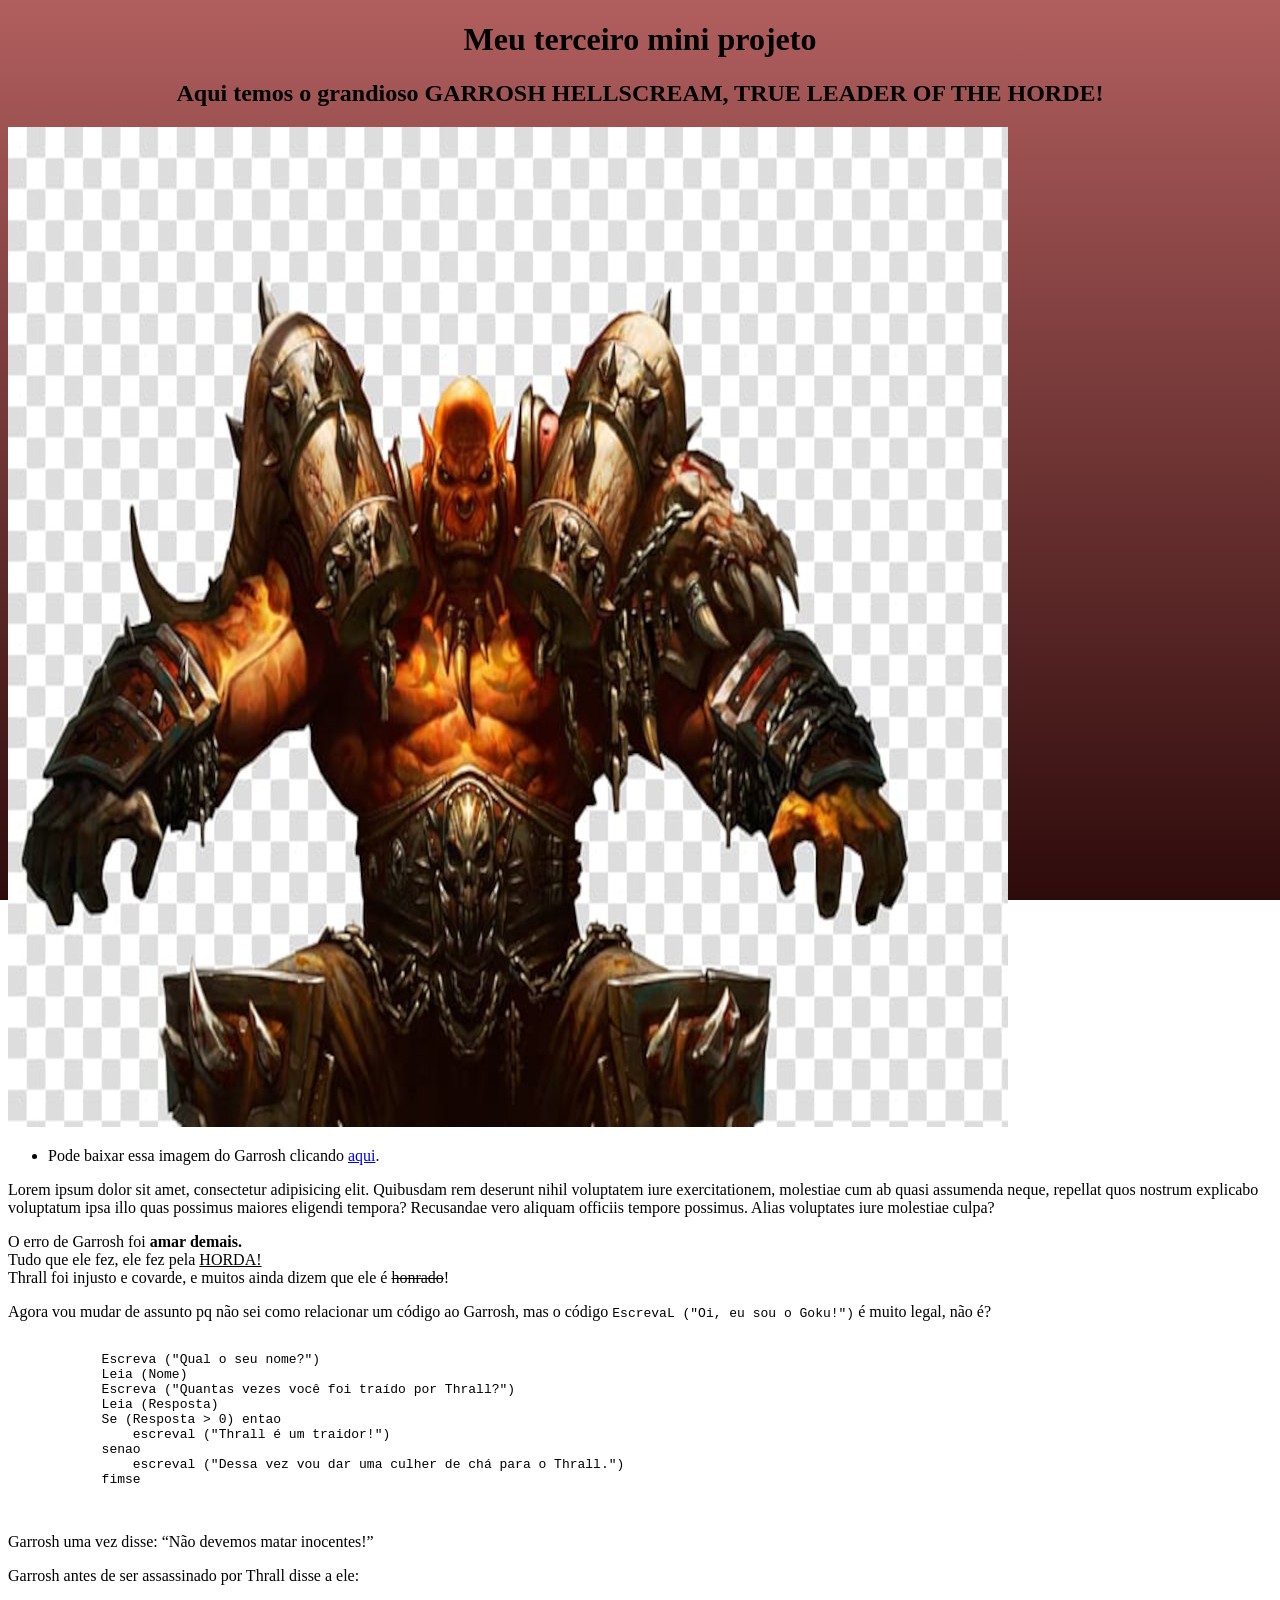
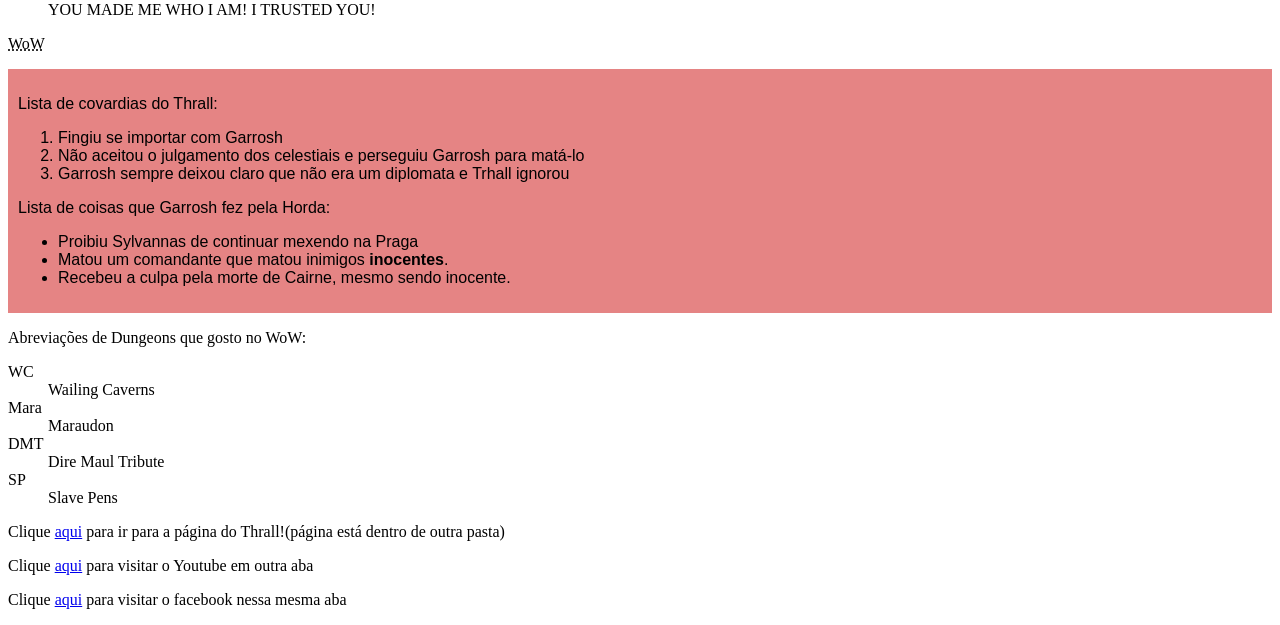
<file: 003/index.html>
<!DOCTYPE html>
<html lang="pt-br">

<head>
    <meta charset="UTF-8">
    <meta name="viewport" content="width=device-width, initial-scale=1.0">
    <link rel="shortcut icon" href="yoshiegg.ico" type="image/x-icon">
    <title>Mini Projeto 003</title>
    <link rel="stylesheet" href="style.css">
</head>

<body>
    <h1>Meu terceiro mini projeto</h1>
    <h2>Aqui temos o grandioso GARROSH HELLSCREAM, TRUE LEADER OF THE HORDE!</h2>

    <picture>
        <source media="(max-width: 750px)" srcset="imagens/garrosh-300.jpg" type="image/png">
        <source media="(max-width: 1050px)" srcset="imagens/garrosh-700.jpg" type="image/png">
        <img src="imagens/garrosh-1000.jpg" alt="Imagem do Garrosh">
    </picture>

    <ul>
        <li>Pode baixar essa imagem do Garrosh clicando <a href="Garrosh-zip.zip" download="garrosh-zip" type="application/zip">aqui</a>.</li>
    </ul>

    <p>Lorem ipsum dolor sit amet, consectetur adipisicing elit. Quibusdam rem deserunt nihil voluptatem iure exercitationem, molestiae cum ab quasi assumenda neque, repellat quos nostrum explicabo voluptatum ipsa illo quas possimus maiores eligendi tempora? Recusandae vero aliquam officiis tempore possimus. Alias voluptates iure molestiae culpa?</p>
    
    <p>O erro de Garrosh foi <strong>amar demais.</strong> <br> Tudo que ele fez, ele fez pela <ins>HORDA!</ins> <br>
        Thrall foi injusto e covarde, e muitos ainda dizem que ele é <del>honrado</del>! </p>
    <p>Agora vou mudar de assunto pq não sei como relacionar um código ao Garrosh, mas o código
        <code>EscrevaL ("Oi, eu sou o Goku!")</code> é muito legal, não é?
    </p>
    <pre>
        <code>
            Escreva ("Qual o seu nome?")
            Leia (Nome)
            Escreva ("Quantas vezes você foi traído por Thrall?")
            Leia (Resposta)
            Se (Resposta > 0) entao
                escreval ("Thrall é um traidor!")
            senao
                escreval ("Dessa vez vou dar uma culher de chá para o Thrall.")
            fimse
        </code>
    </pre>

    <p>Garrosh uma vez disse: <q>Não devemos matar inocentes!</q></p>
    <p>Garrosh antes de ser assassinado por Thrall disse a ele:
    <blockquote>YOU MADE ME WHO I AM! I TRUSTED YOU!</blockquote></p>
    <p><abbr title="World of Warcraft">WoW</abbr></p>

    <div>
        <p>Lista de covardias do Thrall:</p>
        <ol>
            <li>Fingiu se importar com Garrosh</li>
            <li>Não aceitou o julgamento dos celestiais e perseguiu Garrosh para matá-lo</li>
            <li>Garrosh sempre deixou claro que não era um diplomata e Trhall ignorou</li>
        </ol>
        <p>Lista de coisas que Garrosh fez pela Horda:</p>
        <ul>
            <li>Proibiu Sylvannas de continuar mexendo na Praga</li>
            <li>Matou um comandante que matou inimigos <strong>inocentes</strong>.</li>
            <li>Recebeu a culpa pela morte de Cairne, mesmo sendo inocente.</li>
        </ul>
    </div>

    <p>Abreviações de Dungeons que gosto no WoW:</p>

    <dl>
        <dt>WC</dt>
        <dd>Wailing Caverns</dd>
        <dt>Mara</dt>
        <dd>Maraudon</dd>
        <dt>DMT</dt>
        <dd>Dire Maul Tribute</dd>
        <dt>SP</dt>
        <dd>Slave Pens</dd>
    </dl>

    <p>Clique <a href="Thrall/thrall.html" rel="next">aqui</a> para ir para a página do Thrall!(página está dentro de outra pasta)</p>

    <p>Clique <a href="https://www.youtube.com" target="_blank">aqui</a> para visitar o Youtube em outra aba</p>

    <p>Clique <a href="https://www.facebook.com" target="_self">aqui</a> para visitar o facebook nessa mesma aba</p>

</body>

</html>
</file>
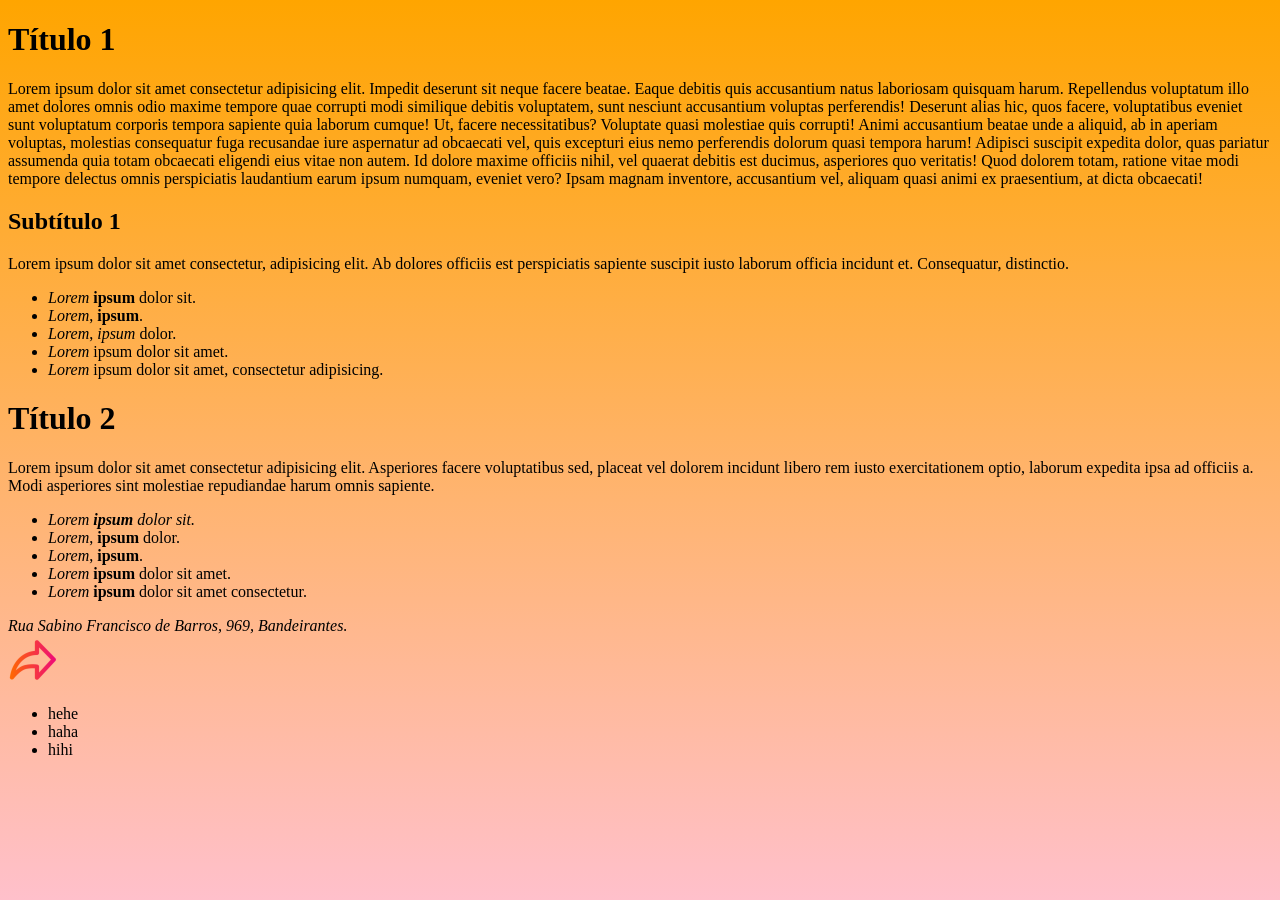
<file: 004/index.html>
<!DOCTYPE html>
<html lang="pt-br">

<head>
    <meta charset="UTF-8">
    <meta name="viewport" content="width=device-width, initial-scale=1.0">
    <title>Mini Projeto CSS</title>
    <link rel="stylesheet" href="style.css">
</head>

<body>
    <H1>Título 1</H1>
    <p>Lorem ipsum dolor sit amet consectetur adipisicing elit. Impedit deserunt sit neque facere beatae. Eaque debitis
        quis accusantium natus laboriosam quisquam harum. Repellendus voluptatum illo amet dolores omnis odio maxime
        tempore quae corrupti modi similique debitis voluptatem, sunt nesciunt accusantium voluptas perferendis!
        Deserunt alias hic, quos facere, voluptatibus eveniet sunt voluptatum corporis tempora sapiente quia laborum
        cumque! Ut, facere necessitatibus? Voluptate quasi molestiae quis corrupti! Animi accusantium beatae unde a
        aliquid, ab in aperiam voluptas, molestias consequatur fuga recusandae iure aspernatur ad obcaecati vel, quis
        excepturi eius nemo perferendis dolorum quasi tempora harum! Adipisci suscipit expedita dolor, quas pariatur
        assumenda quia totam obcaecati eligendi eius vitae non autem. Id dolore maxime officiis nihil, vel quaerat
        debitis est ducimus, asperiores quo veritatis! Quod dolorem totam, ratione vitae modi tempore delectus omnis
        perspiciatis laudantium earum ipsum numquam, eveniet vero? Ipsam magnam inventore, accusantium vel, aliquam
        quasi animi ex praesentium, at dicta obcaecati!</p>
    <h2>Subtítulo 1</h2>
    <p>Lorem ipsum dolor sit amet consectetur, adipisicing elit. Ab dolores officiis est perspiciatis sapiente suscipit
        iusto laborum officia incidunt et. Consequatur, distinctio.</p>
    <ul>
        <li><em>Lorem</em> <strong>ipsum</strong> dolor sit.</li>
        <li><em>Lorem</em>, <strong>ipsum</strong>.</li>
        <li><em>Lorem</em>, <em>ipsum</em> dolor.</li>
        <li><em>Lorem</em> ipsum dolor sit amet.</li>
        <li><em>Lorem</em> ipsum dolor sit amet, consectetur adipisicing.</li>
    </ul>
    <h1>Título 2</h1>
    <p>Lorem ipsum dolor sit amet consectetur adipisicing elit. Asperiores facere voluptatibus sed, placeat vel dolorem
        incidunt libero rem iusto exercitationem optio, laborum expedita ipsa ad officiis a. Modi asperiores sint
        molestiae repudiandae harum omnis sapiente.</p>
    <strong>
        <ul>
    </strong>
    <em>
        <li>Lorem <strong>ipsum</strong> dolor sit.</li>
    </em>
    <li><em>Lorem</em>, <strong>ipsum</strong> dolor.</li>
    <li><em>Lorem</em>, <strong>ipsum</strong>.</li>
    <li><em>Lorem</em> <strong>ipsum</strong> dolor sit amet.</li>
    <li><em>Lorem</em> <strong>ipsum</strong> dolor sit amet consectetur.</li>
    </ul>
    <address>Rua Sabino Francisco de Barros, 969, Bandeirantes.</address>
    <a href="index2.html"><img src="imagens/proxima.png" alt="Seta pra direita"></a>
    <ul>
        <li>hehe</li>
        <li>haha</li>
        <li>hihi</li>
    </ul>
</body>

</html>
</file>
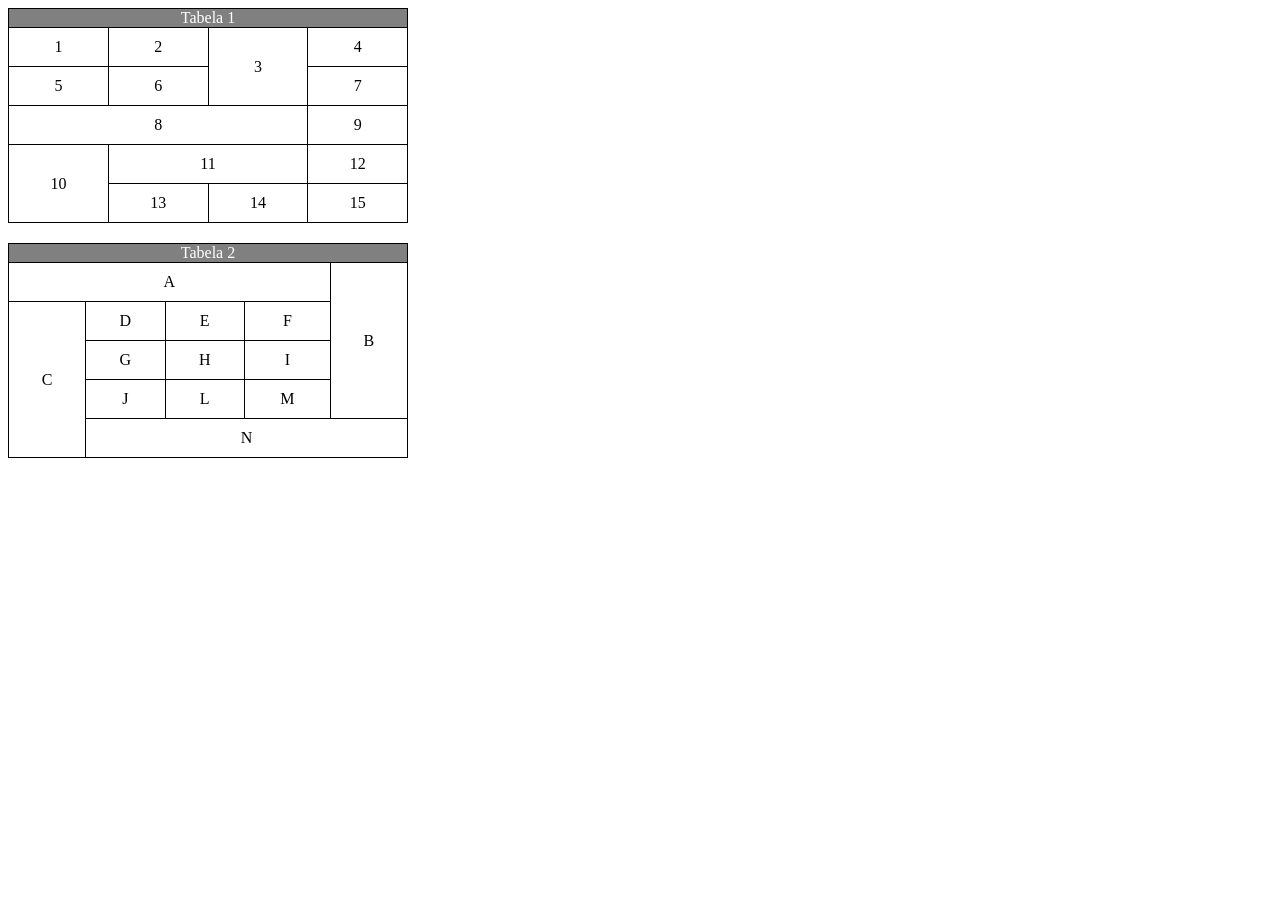
<file: 006/index.html>
<!DOCTYPE html>
<html lang="pt-br">
<head>
    <meta charset="UTF-8">
    <meta name="viewport" content="width=device-width, initial-scale=1.0">
    <title>Document</title>
    <style>
        table {
            border-collapse: collapse;
            width: 400px;
            margin-bottom: 20px;
        }

        tr, td {
            border: 1px solid black;
            padding: 10px;
            text-align: center;
        }

        caption {
            background-color: gray;
            color: white;
            border: 1px solid black;
            border-bottom: 0px;
            
        }
    </style>
</head>
<body>
    <table>
        <caption>Tabela 1</caption>
        <tr>
            <td>1</td>
            <td>2</td>
            <td rowspan="2">3</td>
            <td>4</td>
        </tr>
        <tr>
            <td>5</td>
            <td>6</td>
            <td>7</td>
        </tr>
        <tr>
            <td colspan="3">8</td>
            <td>9</td>
        </tr>
        <tr>
            <td rowspan="2">10</td>
            <td colspan="2">11</td>
            <td>12</td>
        </tr>
        <tr>
            <td>13</td>
            <td>14</td>
            <td>15</td>
        </tr>
    </table>



    <table>
        <caption>Tabela 2</caption>
        <tr>
            <td colspan="4">A</td>
            <td rowspan="4">B</td>
        </tr>
        <tr>
            <td rowspan="4">C</td>
            <td>D</td>
            <td>E</td>
            <td>F</td>
        </tr>
        <tr>
            <td>G</td>
            <td>H</td>
            <td>I</td>
        </tr>
        <tr>
            <td>J</td>
            <td>L</td>
            <td>M</td>
        </tr>
        <TR>
            <td colspan="4">N</td>
        </TR>
    </table>
</body>
</html>
</file>
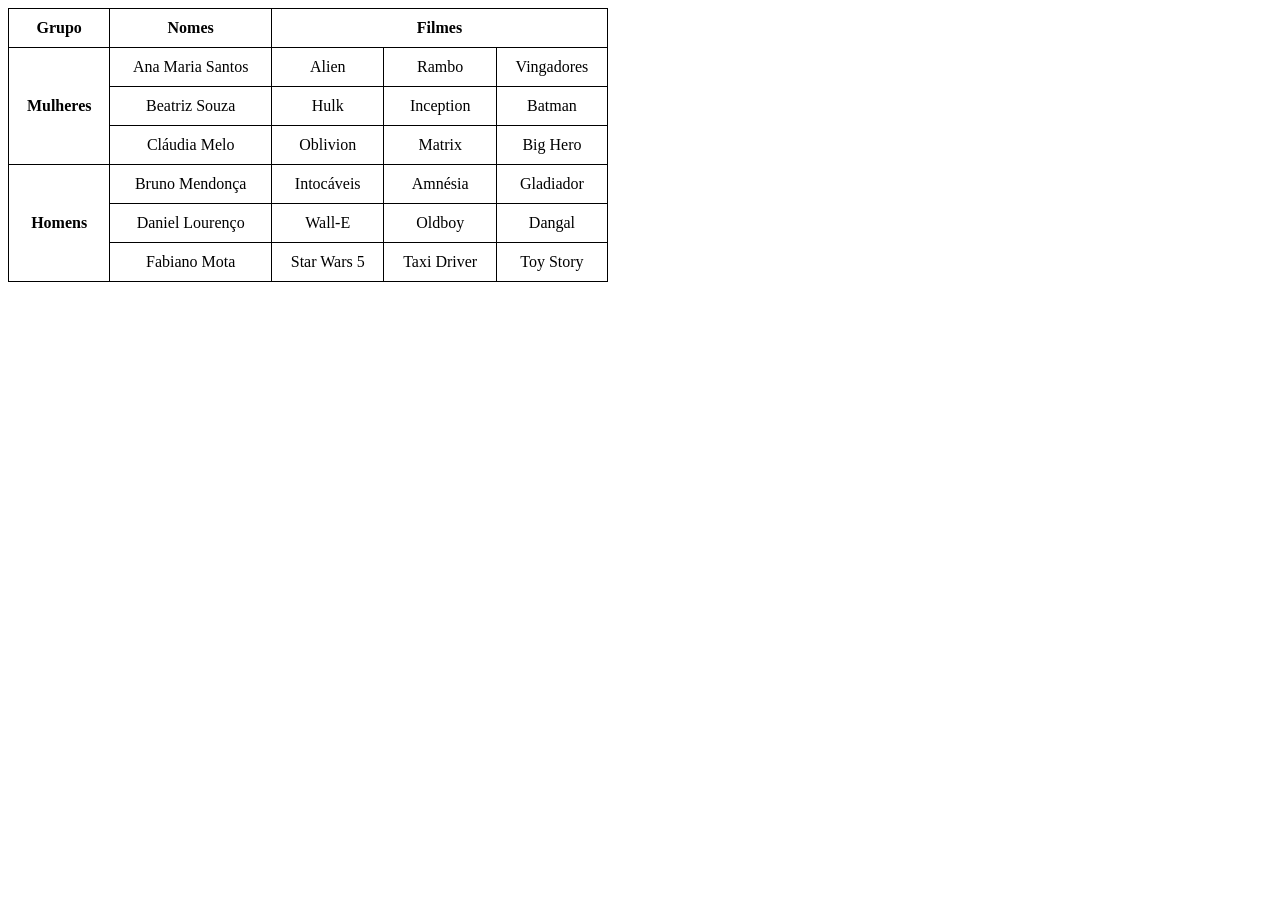
<file: 007/index.html>
<!DOCTYPE html>
<html lang="pt-br">
<head>
    <meta charset="UTF-8">
    <meta name="viewport" content="width=device-width, initial-scale=1.0">
    <title>Tabela</title>
    <style>
        table {
            width: 600px;
            border-collapse: collapse;
        }

        tr, td, th {
            border: 1px solid black;
            padding: 10px;
            text-align: center;
        }
    </style>
</head>
<body>
    <table>
        <thead>
            <tr>
                <th>Grupo</th>
                <th>Nomes</th>
                <th colspan="3">Filmes</th>
            </tr>
        </thead>
        <tbody>
            <tr>
                <th rowspan="3">Mulheres</th>
                <td>Ana Maria Santos</td>
                <td>Alien</td>
                <td>Rambo</td>
                <td>Vingadores</td>
            </tr>
            <tr>
                <td>Beatriz Souza</td>
                <td>Hulk</td>
                <td>Inception</td>
                <td>Batman</td>
            </tr>
            <tr>
                <td>Cláudia Melo</td>
                <td>Oblivion</td>
                <td>Matrix</td>
                <td>Big Hero</td>
            </tr>
            <tr>
                <th rowspan="3">Homens</th>
                <td>Bruno Mendonça</td>
                <td>Intocáveis</td>
                <td>Amnésia</td>
                <td>Gladiador</td>
            </tr>
            <tr>
                <td>Daniel Lourenço</td>
                <td>Wall-E</td>
                <td>Oldboy</td>
                <td>Dangal</td>
            </tr>
            <tr>
                <td>Fabiano Mota</td>
                <td>Star Wars 5</td>
                <td>Taxi Driver</td>
                <td>Toy Story</td>
            </tr>
        </tbody>
    </table>
</body>
</html>
</file>
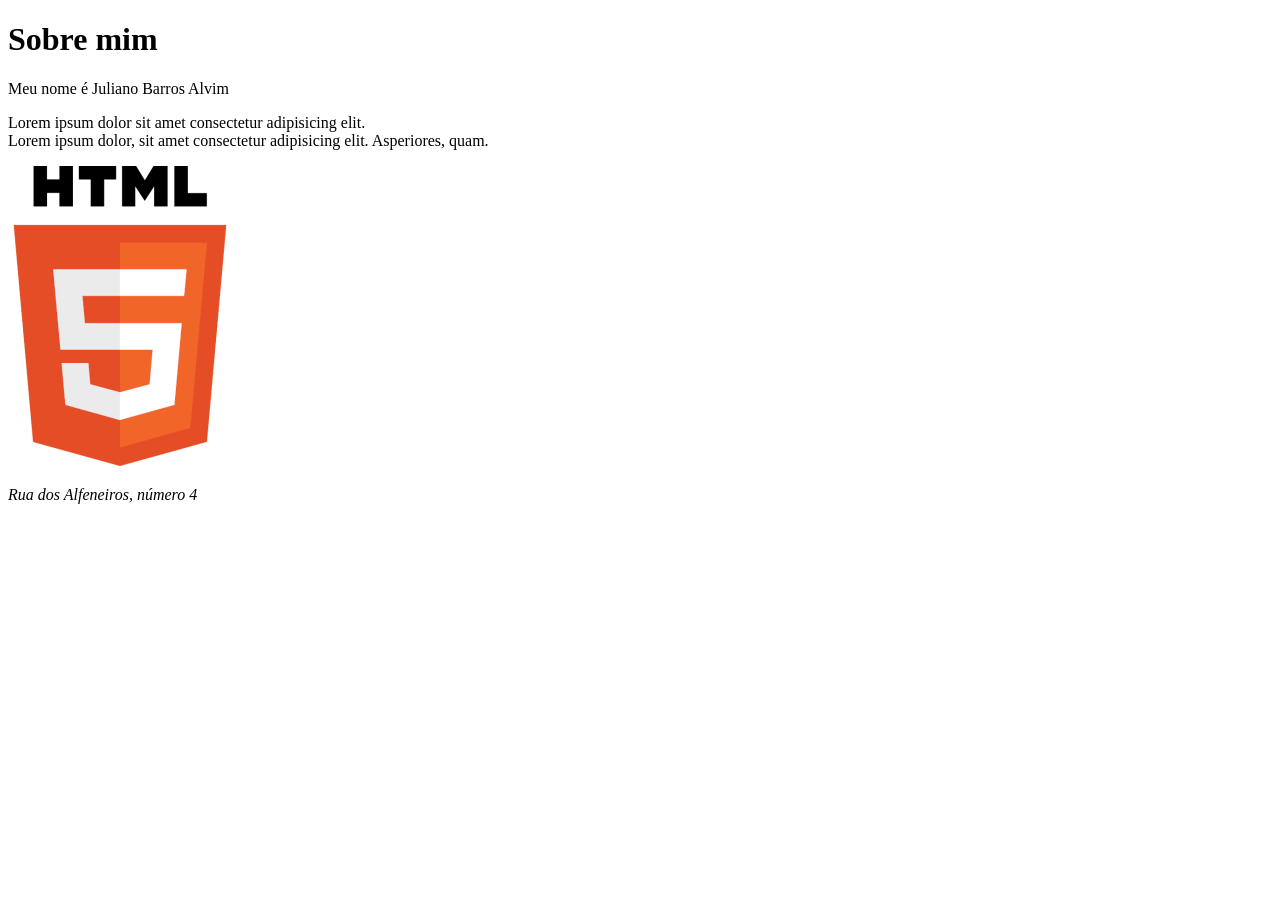
<file: 001/sobre-mim.html>
<!DOCTYPE html>
<html lang="pt-br">
<head>
    <meta charset="UTF-8">
    <meta name="viewport" content="width=device-width, initial-scale=1.0">
    <title>Sobre Mim</title>
</head>
<body>
    <h1>Sobre mim</h1>
    <p>Meu nome é Juliano Barros Alvim</p>
    <p>Lorem ipsum dolor sit amet consectetur adipisicing elit. <br> Lorem ipsum dolor, sit amet consectetur adipisicing elit. Asperiores, quam.</p>
    <img src="logoHTML-300-cortada.png" alt="Logo HTML5">
    <p><address>Rua dos Alfeneiros, número 4</address></p>
</body>
</html>
</file>
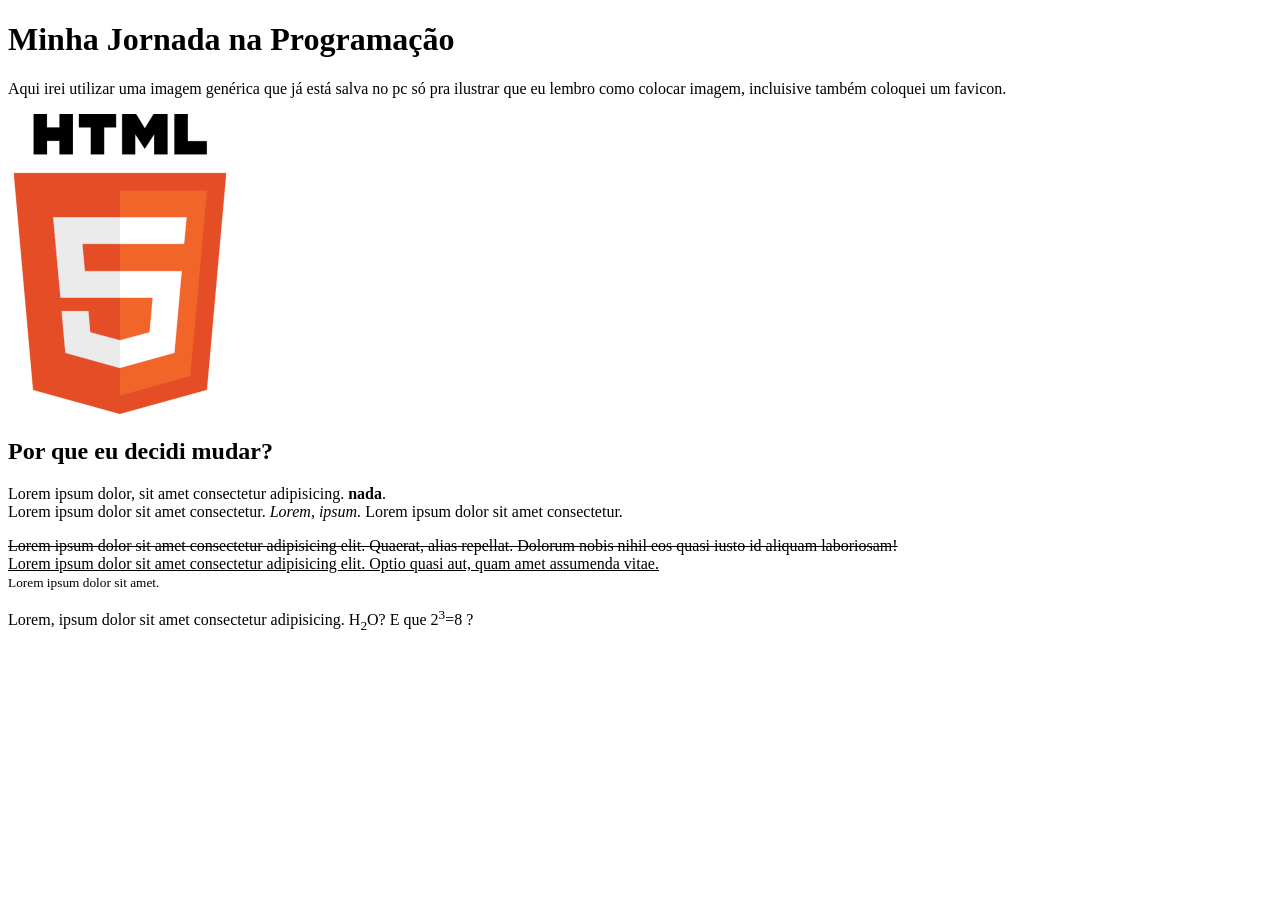
<file: 002/jornada.html>
<!DOCTYPE html>
<html lang="pt-br">
<head>
    <meta charset="UTF-8">
    <meta name="viewport" content="width=device-width, initial-scale=1.0">
   <link rel="shortcut icon" href="yoshiegg.ico" type="image/x-icon">
    <title>Minha Jornada na Programação</title>
</head>
<body>
    <h1>Minha Jornada na Programação</h1>
    <p>Aqui irei utilizar uma imagem genérica que já está salva no pc só pra ilustrar que eu lembro como colocar imagem, incluisive também coloquei um favicon.</p>
    <img src="logoHTML-300-cortada.png" alt="html logo">
    <h2>Por que eu decidi mudar?</h2>
    <p>Lorem ipsum dolor, sit amet consectetur adipisicing. <strong>nada</strong>. <br> Lorem ipsum dolor sit amet consectetur. <em>Lorem, ipsum.</em> Lorem ipsum dolor sit amet consectetur.</p>
    <p><del>Lorem ipsum dolor sit amet consectetur adipisicing elit. Quaerat, alias repellat. Dolorum nobis nihil eos quasi iusto id aliquam laboriosam!</del><br><ins> Lorem ipsum dolor sit amet consectetur adipisicing elit. Optio quasi aut, quam amet assumenda vitae. <br> </ins><small>Lorem ipsum dolor sit amet.</small></p>
    <p>Lorem, ipsum dolor sit amet consectetur adipisicing. H<sub>2</sub>O? E que 2<sup>3</sup>=8 ? </p>

</body>
</html>
</file>
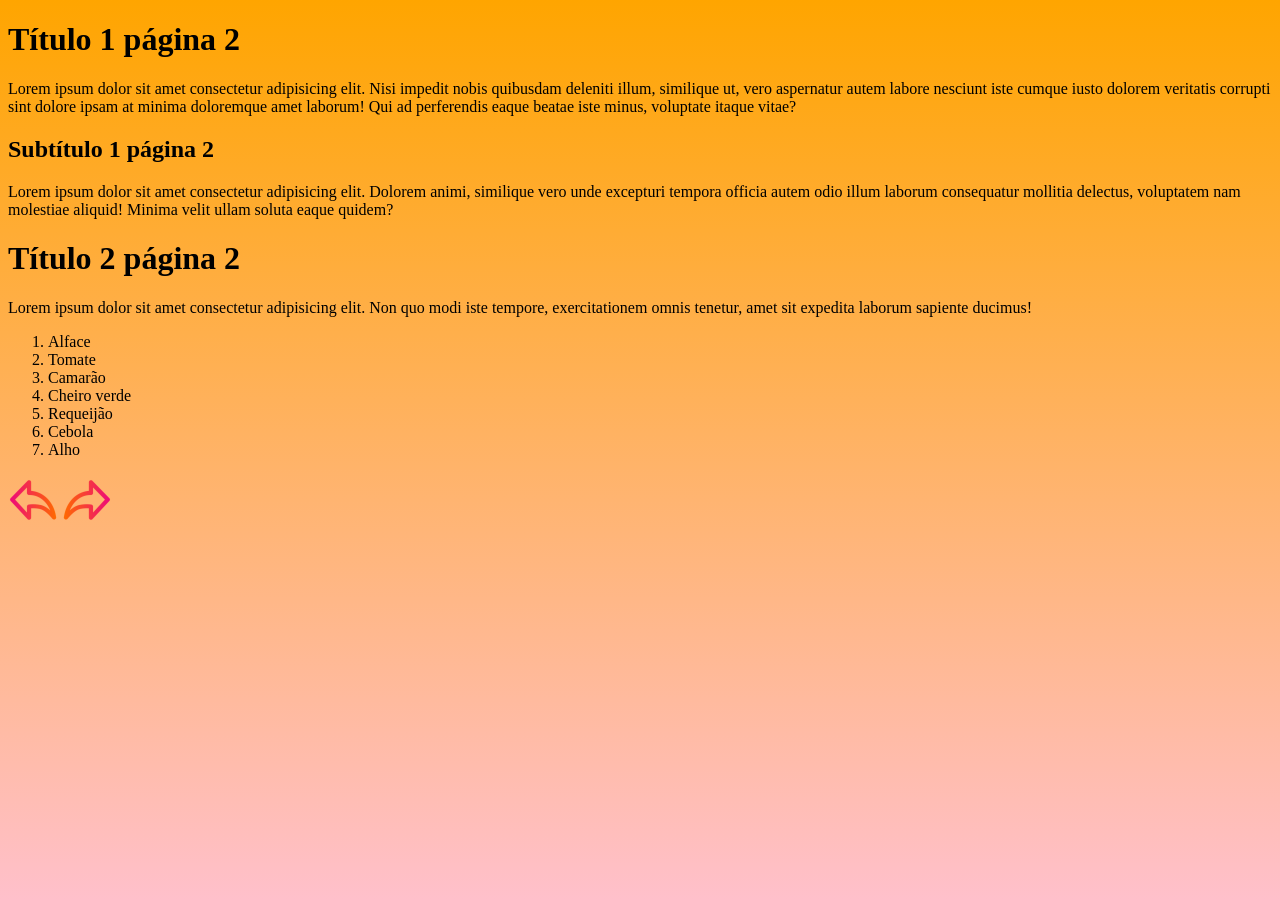
<file: 004/index2.html>
<!DOCTYPE html>
<html lang="pt-br">
<head>
    <meta charset="UTF-8">
    <meta name="viewport" content="width=device-width, initial-scale=1.0">
    <title>Document</title>
    <link rel="stylesheet" href="style.css">
</head>
<body>
    <h1>Título 1 página 2</h1>
    <p>Lorem ipsum dolor sit amet consectetur adipisicing elit. Nisi impedit nobis quibusdam deleniti illum, similique ut, vero aspernatur autem labore nesciunt iste cumque iusto dolorem veritatis corrupti sint dolore ipsam at minima doloremque amet laborum! Qui ad perferendis eaque beatae iste minus, voluptate itaque vitae?</p>
    <h2>Subtítulo 1 página 2</h2>
    <p>Lorem ipsum dolor sit amet consectetur adipisicing elit. Dolorem animi, similique vero unde excepturi tempora officia autem odio illum laborum consequatur mollitia delectus, voluptatem nam molestiae aliquid! Minima velit ullam soluta eaque quidem?</p>
    <h1>Título 2 página 2</h1>
    <p>Lorem ipsum dolor sit amet consectetur adipisicing elit. Non quo modi iste tempore, exercitationem omnis tenetur, amet sit expedita laborum sapiente ducimus!</p>
    <ol>
        <li>Alface</li>
        <li>Tomate</li>
        <li>Camarão</li>
        <li>Cheiro verde</li>
        <li>Requeijão</li>
        <li>Cebola</li>
        <li>Alho</li>
    </ol>
    <a href="index.html"><img src="imagens/voltar.png" alt="Seta pra esquerda"></a>
    <a href="terceirapagina/index3.html"><img src="imagens/proxima.png" alt="Seta pra direita"></a>
</body>
</html>
</file>
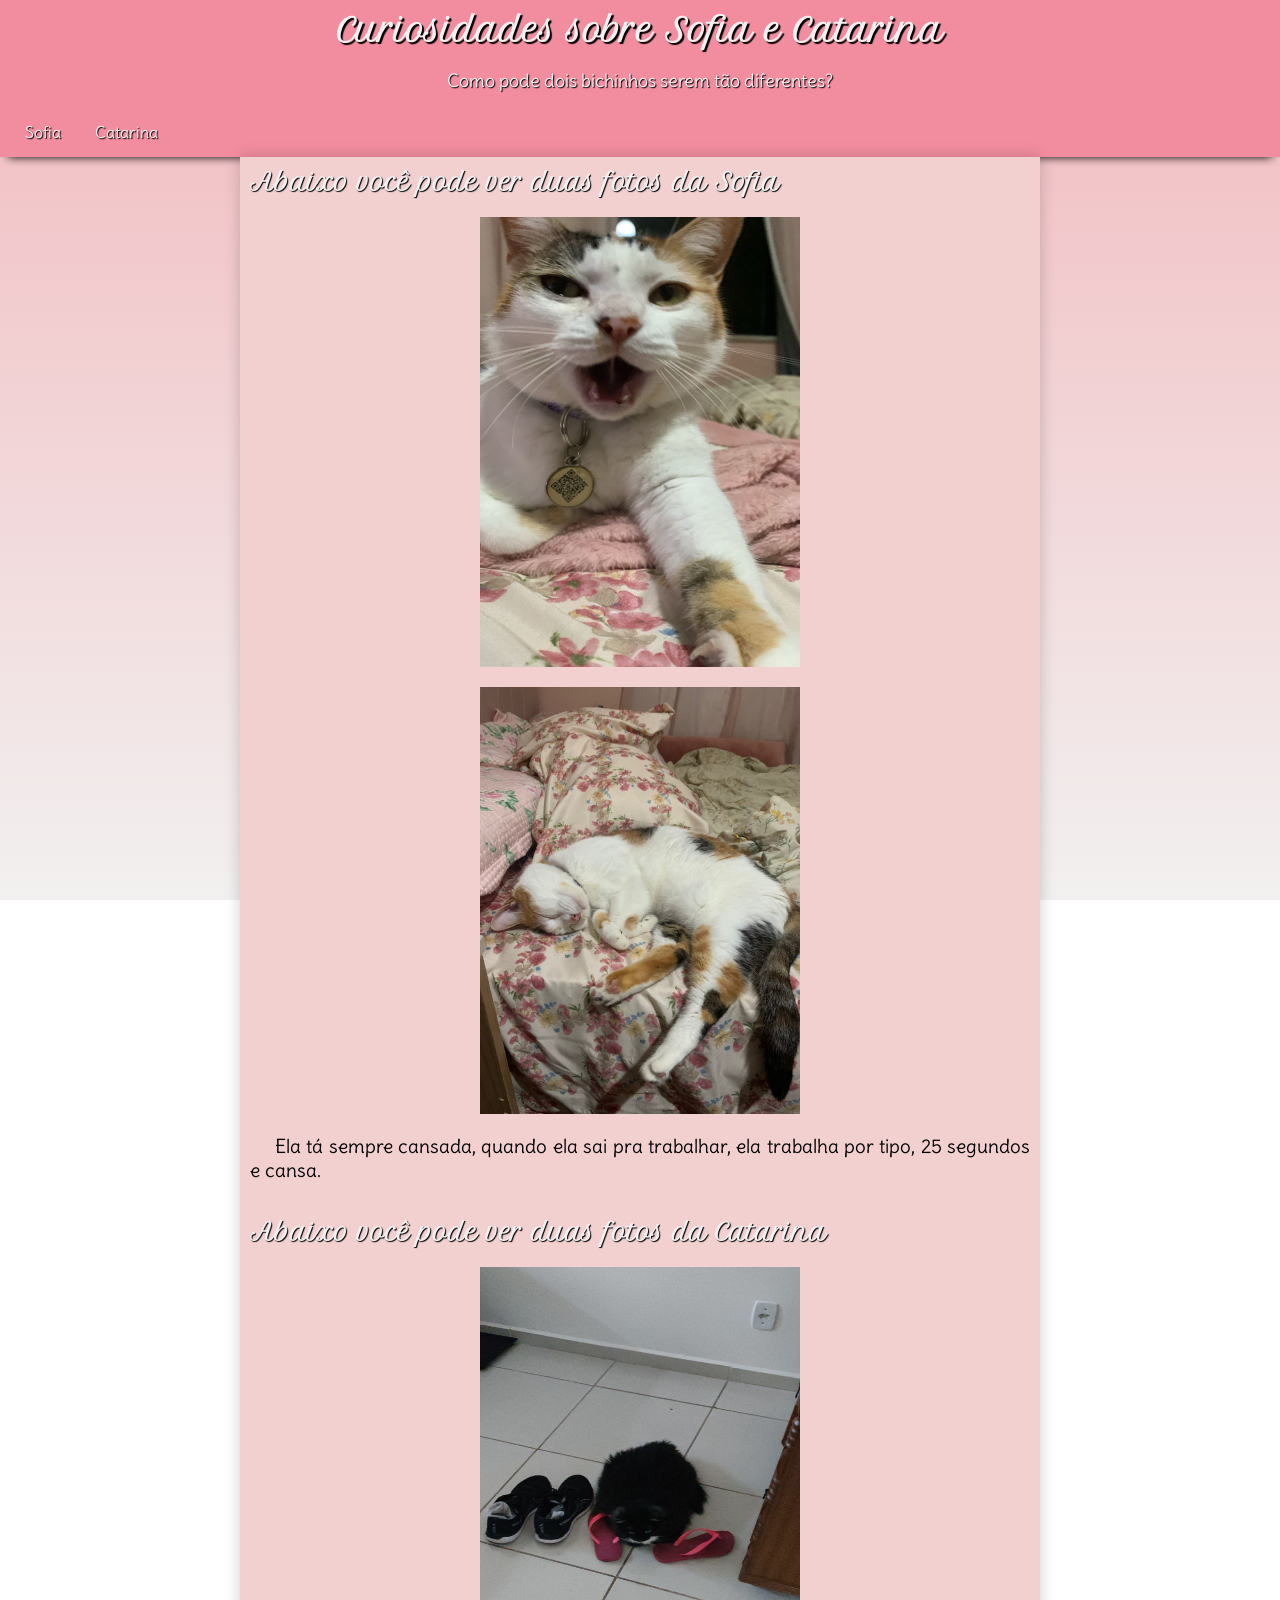
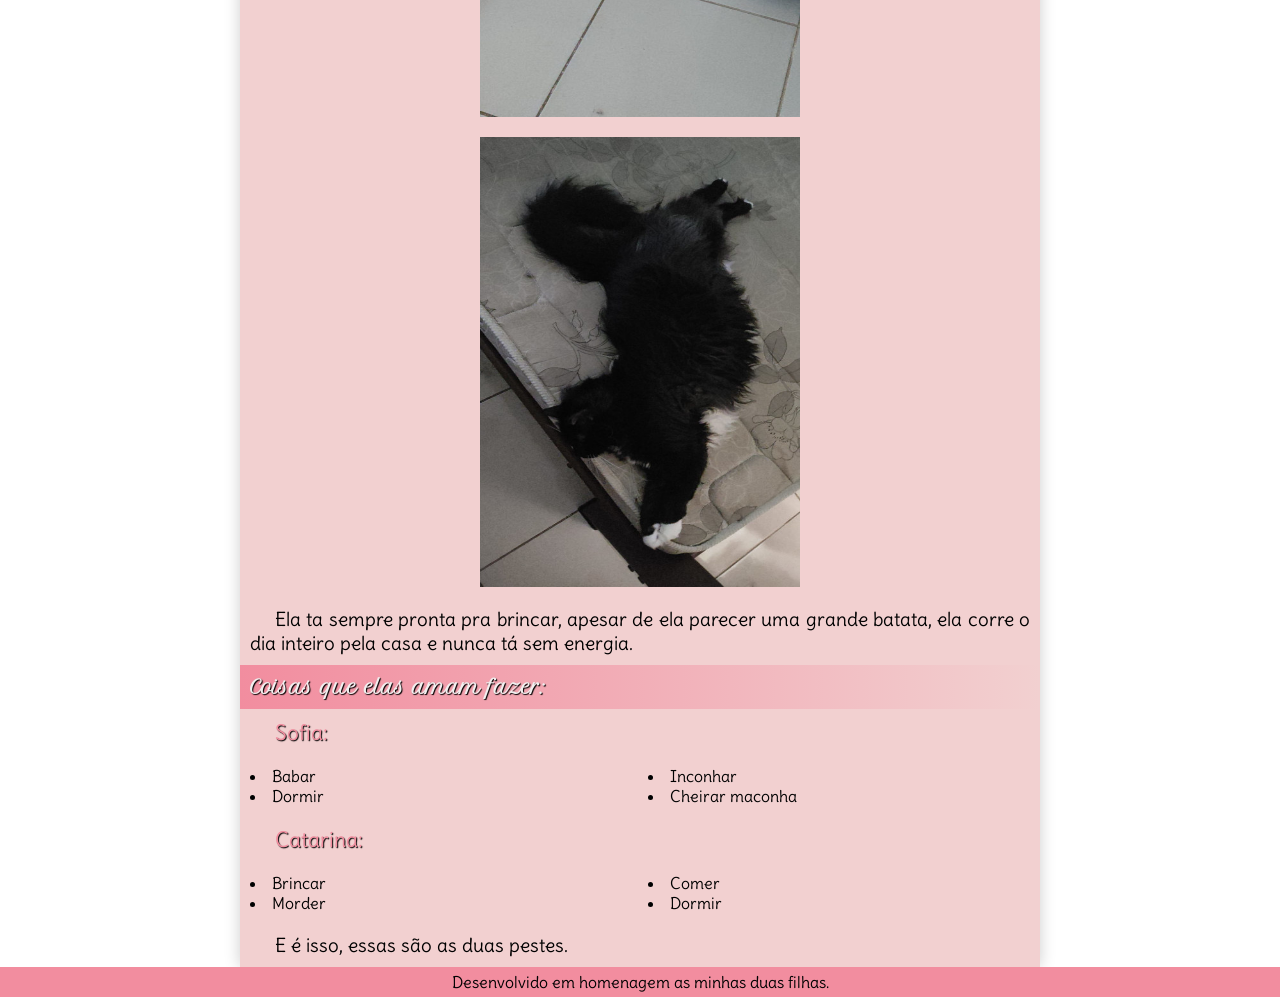
<file: 005/sofiecata.html>
<!DOCTYPE html>
<html lang="pt-br">
<head>
    <meta charset="UTF-8">
    <meta name="viewport" content="width=device-width, initial-scale=1.0">
    <title>Sofia e Catarina</title>
    <link rel="stylesheet" href="style.css">
    <link rel="shortcut icon" href="imagens/favicon.ico" type="image/x-icon">
</head>
<body>
    <header>
        <h1>Curiosidades sobre Sofia e Catarina</h1>
        <p>Como pode dois bichinhos serem tão diferentes?</p>
    </header>
    <nav>
        <a href="#">Sofia</a>
        <a href="#">Catarina</a>
    </nav>
    <main>
        <article>
            <h2>Abaixo você pode ver duas fotos da Sofia</h2>
            <div class="sofia">
                <img src="imagens/sofia1-pq.jpg" alt="Imagem Sofia">
                <img src="imagens/sofia2-pq.jpg" alt="Imagem Sofia2">
            </div>
            <p>Ela tá sempre cansada, quando ela sai pra trabalhar, ela trabalha por tipo, 25 segundos e cansa.</p>
            <h2 id="titulo2">Abaixo você pode ver duas fotos da Catarina</h2>
            <div class="catarina">
                 <img src="imagens/catarina1-pq.jpg" alt="Catarina1"> 
                 <img src="imagens/catarina2-pq.jpg" alt="Catarina2">
            </div>
            <p>Ela ta sempre pronta pra brincar, apesar de ela parecer uma grande batata, ela corre o dia inteiro pela casa e nunca tá sem energia.</p>
        </article>
        <aside>
            <h3>Coisas que elas amam fazer:</h3>
            <p class="destaque">Sofia:</p>
            <ul>
                <li>Babar</li>
                <li>Dormir</li>
                <li>Inconhar</li>
                <li>Cheirar maconha</li>
            </ul>
            <p class="destaque">Catarina:</p>
            <ul>
                <li>Brincar</li>
                <li>Morder</li>
                <li>Comer</li>
                <li>Dormir</li>
            </ul>
            <p>E é isso, essas são as duas pestes.</p>
        </aside>
    </main>
    <footer>
        <p>Desenvolvido em homenagem as minhas duas filhas.</p>
    </footer>
</body>
</html>
</file>
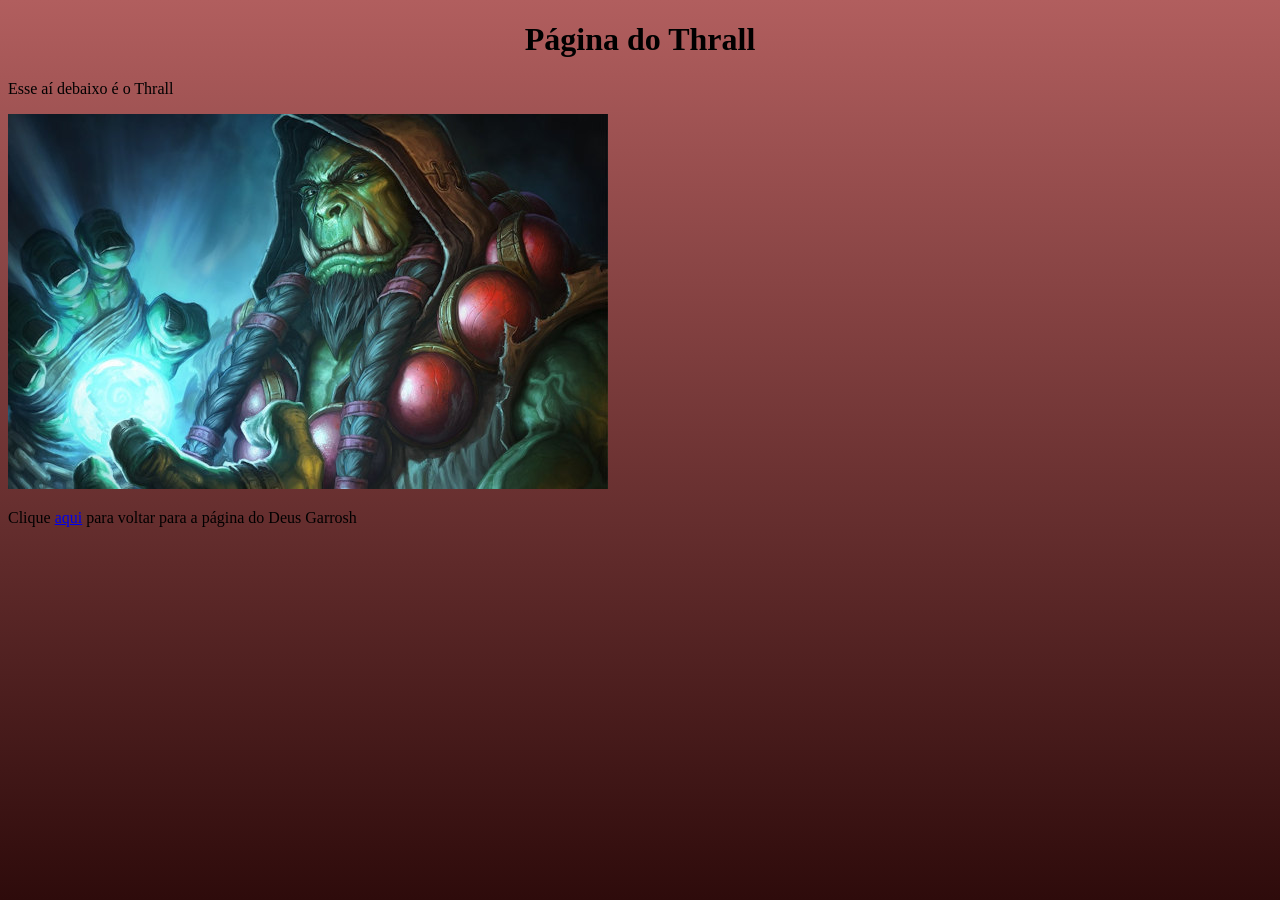
<file: 003/Thrall/thrall.html>
<!DOCTYPE html>
<html lang="pt-br">
<head>
    <meta charset="UTF-8">
    <meta name="viewport" content="width=device-width, initial-scale=1.0">
    <title>Document</title>
    <link rel="stylesheet" href="../style.css">
</head>
<body>
    <h1>Página do Thrall</h1>
    <p>Esse aí debaixo é o Thrall</p>
    <img src="thrall-600.jpg" alt="Imagem do Thrall">
    <p>Clique <a href="../index.html" rel="prev">aqui</a> para voltar para a página do Deus Garrosh</p>
</body>
</html>
</file>
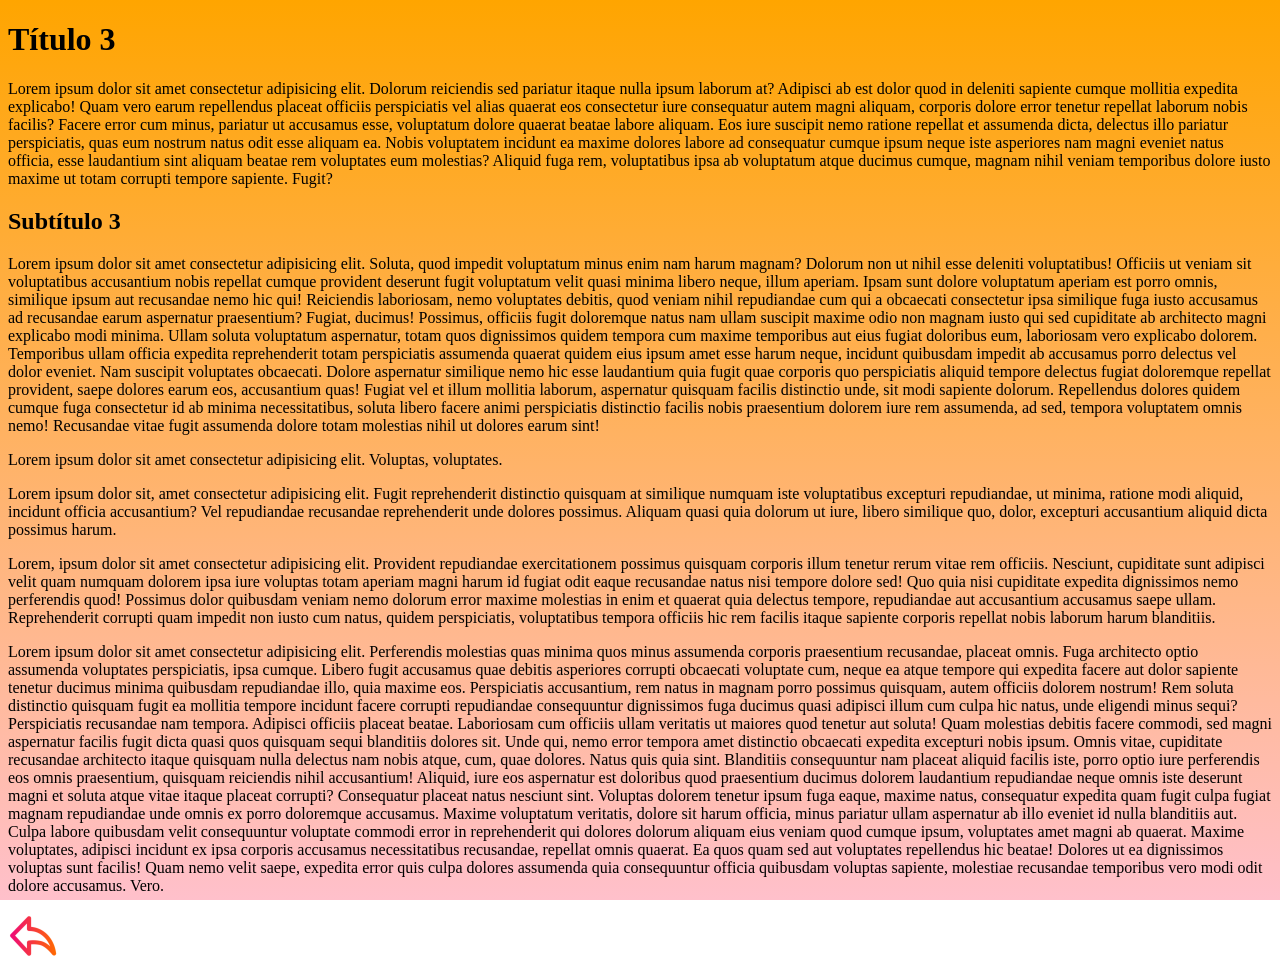
<file: 004/terceirapagina/index3.html>
<!DOCTYPE html>
<html lang="pt-br">
<head>
    <meta charset="UTF-8">
    <meta name="viewport" content="width=device-width, initial-scale=1.0">
    <title>Document</title>
    <link rel="stylesheet" href="../style.css">
</head>
<body>
    <h1>Título 3</h1>
    <p>Lorem ipsum dolor sit amet consectetur adipisicing elit. Dolorum reiciendis sed pariatur itaque nulla ipsum laborum at? Adipisci ab est dolor quod in deleniti sapiente cumque mollitia expedita explicabo! Quam vero earum repellendus placeat officiis perspiciatis vel alias quaerat eos consectetur iure consequatur autem magni aliquam, corporis dolore error tenetur repellat laborum nobis facilis? Facere error cum minus, pariatur ut accusamus esse, voluptatum dolore quaerat beatae labore aliquam. Eos iure suscipit nemo ratione repellat et assumenda dicta, delectus illo pariatur perspiciatis, quas eum nostrum natus odit esse aliquam ea. Nobis voluptatem incidunt ea maxime dolores labore ad consequatur cumque ipsum neque iste asperiores nam magni eveniet natus officia, esse laudantium sint aliquam beatae rem voluptates eum molestias? Aliquid fuga rem, voluptatibus ipsa ab voluptatum atque ducimus cumque, magnam nihil veniam temporibus dolore iusto maxime ut totam corrupti tempore sapiente. Fugit?</p>
    <h2>Subtítulo 3</h2>
    <p>Lorem ipsum dolor sit amet consectetur adipisicing elit. Soluta, quod impedit voluptatum minus enim nam harum magnam? Dolorum non ut nihil esse deleniti voluptatibus! Officiis ut veniam sit voluptatibus accusantium nobis repellat cumque provident deserunt fugit voluptatum velit quasi minima libero neque, illum aperiam. Ipsam sunt dolore voluptatum aperiam est porro omnis, similique ipsum aut recusandae nemo hic qui! Reiciendis laboriosam, nemo voluptates debitis, quod veniam nihil repudiandae cum qui a obcaecati consectetur ipsa similique fuga iusto accusamus ad recusandae earum aspernatur praesentium? Fugiat, ducimus! Possimus, officiis fugit doloremque natus nam ullam suscipit maxime odio non magnam iusto qui sed cupiditate ab architecto magni explicabo modi minima. Ullam soluta voluptatum aspernatur, totam quos dignissimos quidem tempora cum maxime temporibus aut eius fugiat doloribus eum, laboriosam vero explicabo dolorem. Temporibus ullam officia expedita reprehenderit totam perspiciatis assumenda quaerat quidem eius ipsum amet esse harum neque, incidunt quibusdam impedit ab accusamus porro delectus vel dolor eveniet. Nam suscipit voluptates obcaecati. Dolore aspernatur similique nemo hic esse laudantium quia fugit quae corporis quo perspiciatis aliquid tempore delectus fugiat doloremque repellat provident, saepe dolores earum eos, accusantium quas! Fugiat vel et illum mollitia laborum, aspernatur quisquam facilis distinctio unde, sit modi sapiente dolorum. Repellendus dolores quidem cumque fuga consectetur id ab minima necessitatibus, soluta libero facere animi perspiciatis distinctio facilis nobis praesentium dolorem iure rem assumenda, ad sed, tempora voluptatem omnis nemo! Recusandae vitae fugit assumenda dolore totam molestias nihil ut dolores earum sint!</p>
    <p>Lorem ipsum dolor sit amet consectetur adipisicing elit. Voluptas, voluptates.</p>
    <p>Lorem ipsum dolor sit, amet consectetur adipisicing elit. Fugit reprehenderit distinctio quisquam at similique numquam iste voluptatibus excepturi repudiandae, ut minima, ratione modi aliquid, incidunt officia accusantium? Vel repudiandae recusandae reprehenderit unde dolores possimus. Aliquam quasi quia dolorum ut iure, libero similique quo, dolor, excepturi accusantium aliquid dicta possimus harum.</p>
    <p>Lorem, ipsum dolor sit amet consectetur adipisicing elit. Provident repudiandae exercitationem possimus quisquam corporis illum tenetur rerum vitae rem officiis. Nesciunt, cupiditate sunt adipisci velit quam numquam dolorem ipsa iure voluptas totam aperiam magni harum id fugiat odit eaque recusandae natus nisi tempore dolore sed! Quo quia nisi cupiditate expedita dignissimos nemo perferendis quod! Possimus dolor quibusdam veniam nemo dolorum error maxime molestias in enim et quaerat quia delectus tempore, repudiandae aut accusantium accusamus saepe ullam. Reprehenderit corrupti quam impedit non iusto cum natus, quidem perspiciatis, voluptatibus tempora officiis hic rem facilis itaque sapiente corporis repellat nobis laborum harum blanditiis.</p>
    <p>Lorem ipsum dolor sit amet consectetur adipisicing elit. Perferendis molestias quas minima quos minus assumenda corporis praesentium recusandae, placeat omnis. Fuga architecto optio assumenda voluptates perspiciatis, ipsa cumque. Libero fugit accusamus quae debitis asperiores corrupti obcaecati voluptate cum, neque ea atque tempore qui expedita facere aut dolor sapiente tenetur ducimus minima quibusdam repudiandae illo, quia maxime eos. Perspiciatis accusantium, rem natus in magnam porro possimus quisquam, autem officiis dolorem nostrum! Rem soluta distinctio quisquam fugit ea mollitia tempore incidunt facere corrupti repudiandae consequuntur dignissimos fuga ducimus quasi adipisci illum cum culpa hic natus, unde eligendi minus sequi? Perspiciatis recusandae nam tempora. Adipisci officiis placeat beatae. Laboriosam cum officiis ullam veritatis ut maiores quod tenetur aut soluta! Quam molestias debitis facere commodi, sed magni aspernatur facilis fugit dicta quasi quos quisquam sequi blanditiis dolores sit. Unde qui, nemo error tempora amet distinctio obcaecati expedita excepturi nobis ipsum. Omnis vitae, cupiditate recusandae architecto itaque quisquam nulla delectus nam nobis atque, cum, quae dolores. Natus quis quia sint. Blanditiis consequuntur nam placeat aliquid facilis iste, porro optio iure perferendis eos omnis praesentium, quisquam reiciendis nihil accusantium! Aliquid, iure eos aspernatur est doloribus quod praesentium ducimus dolorem laudantium repudiandae neque omnis iste deserunt magni et soluta atque vitae itaque placeat corrupti? Consequatur placeat natus nesciunt sint. Voluptas dolorem tenetur ipsum fuga eaque, maxime natus, consequatur expedita quam fugit culpa fugiat magnam repudiandae unde omnis ex porro doloremque accusamus. Maxime voluptatum veritatis, dolore sit harum officia, minus pariatur ullam aspernatur ab illo eveniet id nulla blanditiis aut. Culpa labore quibusdam velit consequuntur voluptate commodi error in reprehenderit qui dolores dolorum aliquam eius veniam quod cumque ipsum, voluptates amet magni ab quaerat. Maxime voluptates, adipisci incidunt ex ipsa corporis accusamus necessitatibus recusandae, repellat omnis quaerat. Ea quos quam sed aut voluptates repellendus hic beatae! Dolores ut ea dignissimos voluptas sunt facilis! Quam nemo velit saepe, expedita error quis culpa dolores assumenda quia consequuntur officia quibusdam voluptas sapiente, molestiae recusandae temporibus vero modi odit dolore accusamus. Vero.</p>
    <a href="../index2.html"><img src="../imagens/voltar.png" alt="Seta pra esquerda"></a>

</body>
</html>
</file>
<file: 003/style.css>
@charset "UTF-8";

body {
    background-image: linear-gradient(to top, rgb(46, 11, 11), rgb(177, 94, 94));
    background-attachment: fixed;
}

h1 {
    text-align: center;
}

h2 {
    text-align: center;
}

div {
    background-color: rgba(218, 80, 80, 0.699);
    background-attachment: fixed;
    padding: 10px;
    font-family: helvetica;
    margin: auto;
}
</file>
<file: 004/style.css>
@charset "UTF-8";

body {
    background-image: linear-gradient(to top, pink, orange);
    background-attachment: fixed;
}
</file>
<file: 005/style.css>
@charset "UTF-8";

@import url('https://fonts.googleapis.com/css2?family=Bebas+Neue&family=Meow+Script&family=Petit+Formal+Script&display=swap');

@import url('https://fonts.googleapis.com/css2?family=Delius&family=Petit+Formal+Script&display=swap');

:root {
    --cor0: #f2BBBF;
    --cor1: #F28D9F;
    --cor2: #F2ACB9;
    --cor3: #F2D0D0;
    --cor4: #F2F0F0;
}

* {
    margin: 0px;
    padding: 0px;
}

body {
    background-image: linear-gradient(to bottom, var(--cor0), var(--cor4));
    background-attachment: fixed;
    font-family: "Delius", cursive;
}

header {
    padding: 10px;
    padding-bottom: 20px;
    background-color: var(--cor1);
}

header > h1 {
    text-align: center;
    font-family: "Petit Formal Script", cursive;
    color: var(--cor4);
    font-weight: bold;
    margin-bottom: 20px;
    font-size: 2em;
    text-shadow: 2px 2px 1px black;
}

header > p {
    text-align: center;
    color: var(--cor4);
    text-shadow: 1px 1px 1px black;
    font-size: 1.1em;
}

nav {
    background-color: var(--cor1);
    padding: 10px 10px 15px 10px;
    box-shadow: 0px 8px 10px -8px black;
}

nav > a {
    text-decoration: none;
    color: var(--cor4);
    padding: 15px;
    text-shadow: 1px 1px 1px black;
    border-radius: 6px;
}

nav > a:hover {
    background-color:var(--cor2);
    text-decoration: underline;
}

main {
    min-width: 320px;
    max-width: 800px;
    margin: auto;
    background-color: var(--cor3);
    box-shadow: 0px 0px 15px rgba(0, 0, 0, 0.2);
}

article > h2 {
    font-family: "Petit Formal Script", cursive;
    padding: 10px;
    background-color: var(--cor3);
    color: var(--cor4);
    text-shadow: 1px 1px 1px black;
}

main p {
    text-indent: 25px;
    text-align: justify;
    font-size: 1.2em;
    padding: 10px;
}

.sofia {
    background-color: var(--cor3);
}

.sofia > img {
    display: block;
    margin: auto;
    width: 40%;
    min-width: 150px;
    max-width: 600px;
    min-height: 300px;
    max-height: 450px;
    padding: 10px;
}

#titulo2 {
    margin-top: 15px;
}

.catarina > img {
    display: block;
    margin: auto;
    width: 40%;
    min-width: 150px;
    max-width: 600px;
    min-height: 300px;
    max-height: 450px;
    padding: 10px;
}

footer {
    background-color: var(--cor1);
    text-align: center;
    padding: 5px;
}

aside {
    background-color: var(--cor3);

}

aside > h3 {
    font-family: "Petit Formal Script", cursive;
    padding: 10px;
    color: var(--cor4);
    text-shadow: 1px 1px 1px black;
    font-size: 1.2em;
    background-image: linear-gradient(to right, var(--cor1), transparent);
}

.destaque {
    color: var(--cor1);
    text-shadow: 1px 1px 1px black;
    font-size: 1.3em;
}

aside > ul {
    list-style-position: inside;
    columns: 2;
    padding: 10px;
}
</file>
